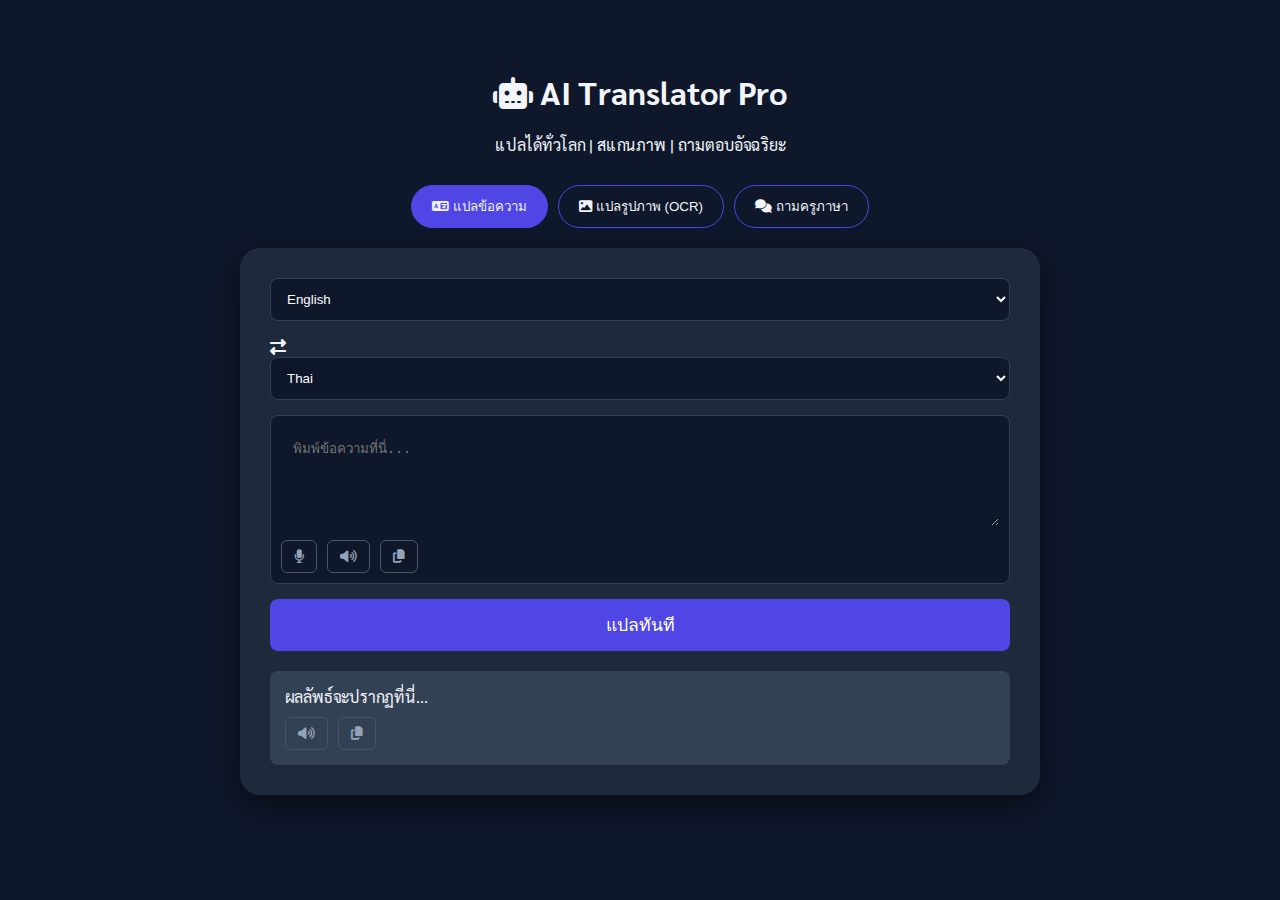
<file: index.html>
<!DOCTYPE html>
<html lang="th">
<head>
    <meta charset="UTF-8">
    <meta name="viewport" content="width=device-width, initial-scale=1.0">
    <title>AI Translator Pro</title>
    <link rel="icon" href="data:;base64,iVBORw0KGgo=">
    <link rel="stylesheet" href="/static/style.css">
    <link rel="stylesheet" href="https://cdnjs.cloudflare.com/ajax/libs/font-awesome/6.4.0/css/all.min.css">
</head>
<body>
    <div class="container">
        <header>
            <h1><i class="fas fa-robot"></i> AI Translator Pro</h1>
            <p>แปลได้ทั่วโลก | สแกนภาพ | ถามตอบอัจฉริยะ</p>
        </header>

        <div class="tabs">
            <button class="tab-btn active" onclick="openTab('translate-tab')">
                <i class="fas fa-language"></i> แปลข้อความ
            </button>
            <button class="tab-btn" onclick="openTab('ocr-tab')">
                <i class="fas fa-image"></i> แปลรูปภาพ (OCR)
            </button>
            <button class="tab-btn" onclick="openTab('chat-tab')">
                <i class="fas fa-comments"></i> ถามครูภาษา
            </button>
        </div>

        <div class="content-box">

            <!-- ===================== -->
            <!-- Text Translation Tab -->
            <!-- ===================== -->
            <div id="translate-tab" class="tab-content active">
                <div class="controls">
                    <select id="src-lang"></select>
                    <i class="fas fa-exchange-alt arrow-icon" onclick="swapLanguages()"></i>
                    <select id="tgt-lang"></select>
                </div>

                <div class="text-area-container">
                    <textarea id="input-text" placeholder="พิมพ์ข้อความที่นี่..."></textarea>
                    <div class="tools-bar">
                        <button onclick="startSpeech('input-text')" title="พูดด้วยเสียง">
                            <i class="fas fa-microphone"></i>
                        </button>
                        <button onclick="speakText('input-text', 'src-lang')" title="ฟังเสียงอ่าน">
                            <i class="fas fa-volume-up"></i>
                        </button>
                        <button onclick="copyText('input-text')" title="คัดลอก">
                            <i class="fas fa-copy"></i>
                        </button>
                    </div>
                </div>

                <button class="action-btn" onclick="translateText()">แปลทันที</button>

                <div class="result-area">
                    <div id="output-text">ผลลัพธ์จะปรากฏที่นี่...</div>
                    <div class="tools-bar" style="margin-top: 10px;">
                        <button onclick="speakText('output-text', 'tgt-lang')" title="ฟังคำแปล">
                            <i class="fas fa-volume-up"></i>
                        </button>
                        <button onclick="copyText('output-text')" title="คัดลอก">
                            <i class="fas fa-copy"></i>
                        </button>
                    </div>
                </div>
            </div>

            <!-- ================= -->
            <!-- OCR Translation -->
            <!-- ================= -->
            <div id="ocr-tab" class="tab-content" style="display:none;">

                <div class="upload-area" onclick="document.getElementById('image-input').click()">
                    <i class="fas fa-cloud-upload-alt"></i>
                    <p>คลิกเพื่ออัปโหลดรูปภาพ</p>
                    <input
                        type="file"
                        id="image-input"
                        hidden
                        accept="image/*"
                        onchange="previewImage()"
                    >
                </div>

                <img id="image-preview" class="hidden" alt="Preview">

                <div class="controls" style="margin-top: 15px;">

                    <!-- [ADD] OCR Source Language -->
                    <!-- เพิ่มเพื่อให้ผู้ใช้เลือก “ภาษาของข้อความในภาพ” -->
                    <label>ภาษาต้นฉบับ:</label>
                    <select id="ocr-src-lang"></select>

                    <!-- [UNCHANGED] OCR Target Language -->
                    <!-- ยังคงเป็น Target Language ตาม requirement -->
                    <label>แปลเป็น:</label>
                    <select id="ocr-tgt-lang"></select>

                </div>

                <button class="action-btn" onclick="translateImage()">สแกนและแปล</button>

                <div class="ocr-result-grid">
                    <div class="box">
                        <h4>ข้อความในรูป:</h4>
                        <p id="ocr-extracted">-</p>
                    </div>
                    <div class="box">
                        <h4>คำแปล:</h4>
                        <p id="ocr-translated">-</p>
                    </div>
                </div>
            </div>

            <!-- ============ -->
            <!-- Chatbot Tab -->
            <!-- ============ -->
            <div id="chat-tab" class="tab-content" style="display:none;">
                <div class="chat-box" id="chat-history">
                    <div class="msg bot">
                        สวัสดีครับ! สงสัยคำศัพท์ไหนถามผมได้เลยครับ
                    </div>
                </div>

                <div class="chat-input-area">
                    <input
                        type="text"
                        id="chat-input"
                        placeholder="เช่น 'Water' แปลว่าอะไร?"
                    >
                    <button onclick="sendChat()">
                        <i class="fas fa-paper-plane"></i>
                    </button>
                </div>
            </div>

        </div>
    </div>

    <script src="/static/app.js"></script>
</body>
</html>
</file>
<file: static/style.css>
@import url('https://fonts.googleapis.com/css2?family=Sarabun:wght@300;400;600&display=swap');

:root {
    --primary: #4f46e5;
    --bg: #0f172a;
    --card: #1e293b;
    --text: #f1f5f9;
}

body {
    background-color: var(--bg);
    color: var(--text);
    font-family: 'Sarabun', sans-serif;
    margin: 0;
    display: flex;
    justify-content: center;
    min-height: 100vh;
}

.container {
    width: 90%;
    max-width: 800px;
    margin-top: 50px;
}

header {
    text-align: center;
    margin-bottom: 30px;
}

/* ===================== */
/* Tabs */
/* ===================== */
.tabs {
    display: flex;
    gap: 10px;
    margin-bottom: 20px;
    justify-content: center;
}

.tab-btn {
    background: transparent;
    border: 1px solid var(--primary);
    color: var(--text);
    padding: 10px 20px;
    border-radius: 30px;
    cursor: pointer;
    transition: 0.3s;
}

.tab-btn.active,
.tab-btn:hover {
    background: var(--primary);
    border-color: var(--primary);
}

/* ===================== */
/* Content Box */
/* ===================== */
.content-box {
    background: var(--card);
    padding: 30px;
    border-radius: 20px;
    box-shadow: 0 10px 30px rgba(0,0,0,0.5);
}

/* ------------------------------------------------ */
/* Base Form Controls */
/* ------------------------------------------------ */
textarea,
input,
select {
    width: 100%;
    padding: 12px;
    border-radius: 8px;
    border: 1px solid #334155;
    background: #0f172a;
    color: white;
    margin-bottom: 15px;
    box-sizing: border-box;
}

/* ===================== */
/* Action Button */
/* ===================== */
.action-btn {
    width: 100%;
    padding: 12px;
    background: var(--primary);
    color: white;
    border: none;
    border-radius: 8px;
    font-size: 1.1rem;
    cursor: pointer;
}

.action-btn:hover {
    opacity: 0.9;
}

/* ===================== */
/* Result Area */
/* ===================== */
.result-area {
    margin-top: 20px;
    padding: 15px;
    background: #334155;
    border-radius: 8px;
    min-height: 50px;
}

/* ===================== */
/* Upload Area */
/* ===================== */
.upload-area {
    border: 2px dashed #475569;
    padding: 30px;
    text-align: center;
    border-radius: 10px;
    cursor: pointer;
    margin-bottom: 20px;
}

.upload-area:hover {
    border-color: var(--primary);
}

#image-preview {
    max-width: 100%;
    max-height: 300px;
    display: block;
    margin: 0 auto 20px;
    border-radius: 10px;
}

.hidden {
    display: none;
}

/* ================================================= */
/* OCR UX IMPROVEMENT (ADD) */
/* ================================================= */
/* [ADD] แยก Source / Target Language ชัดเจน */
.ocr-lang-row {
    display: grid;
    grid-template-columns: 1fr 1fr;
    gap: 20px;
    margin-bottom: 20px;
}

/* [ADD] กล่องแต่ละภาษา */
.ocr-lang-box {
    display: flex;
    flex-direction: column;
}

/* [ADD] เน้น label ให้ชัด */
.ocr-lang-box label {
    font-weight: 600;
    margin-bottom: 6px;
}

/* [ADD] ข้อความอธิบายเล็ก */
.hint-text {
    font-size: 12px;
    color: #94a3b8;
    margin-top: -8px;
}

/* [ADD] รองรับมือถือ */
@media (max-width: 600px) {
    .ocr-lang-row {
        grid-template-columns: 1fr;
    }
}

/* ================================================= */
/* Chat Styling */
/* ================================================= */
.chat-box {
    height: 400px;
    overflow-y: auto;
    border: 1px solid #334155;
    padding: 20px;
    border-radius: 12px;
    margin-bottom: 20px;
    background-color: #0b1120;
}

.msg {
    padding: 12px 18px;
    border-radius: 18px;
    margin-bottom: 12px;
    max-width: 80%;
    line-height: 1.6;
    word-wrap: break-word;
    font-size: 15px;
    position: relative;
    box-shadow: 0 2px 5px rgba(0,0,0,0.2);
}

.msg.bot {
    background: #334155;
    color: #e2e8f0;
    border-bottom-left-radius: 4px;
    align-self: flex-start;
}

.msg.bot b {
    color: #fbbf24;
    font-weight: 600;
}

.msg.user {
    background: var(--primary);
    color: white;
    margin-left: auto;
    border-bottom-right-radius: 4px;
    text-align: left;
}

/* ===================== */
/* Chat Input */
/* ===================== */
.chat-input-area {
    display: flex;
    gap: 10px;
}

.chat-input-area button {
    width: auto;
    padding: 0 20px;
}

/* ===================== */
/* Tools Bar */
/* ===================== */
.tools-bar {
    display: flex;
    gap: 10px;
    margin-top: 10px;
}

.tools-bar button {
    background: transparent;
    border: 1px solid #475569;
    color: #94a3b8;
    padding: 8px 12px;
    border-radius: 6px;
    cursor: pointer;
    transition: 0.2s;
}

.tools-bar button:hover {
    color: var(--primary);
    border-color: var(--primary);
    background: rgba(79, 70, 229, 0.1);
}

/* ===================== */
/* Text Area Container */
/* ===================== */
.text-area-container {
    background: #0f172a;
    border: 1px solid #334155;
    border-radius: 8px;
    padding: 10px;
    margin-bottom: 15px;
}

/* [UNCHANGED] textarea ด้านใน */
.text-area-container textarea {
    border: none;
    margin-bottom: 0;
    resize: vertical;
    min-height: 100px;
}

/* ===================== */
/* Arrow Icon */
/* ===================== */
.arrow-icon {
    cursor: pointer;
    transition: 0.3s;
}

.arrow-icon:hover {
    color: var(--primary);
    transform: rotate(180deg);
}

/* ================================================= */
/* REMOVED / UNUSED (COMMENTED BY DESIGN) */
/* ================================================= */
/*
เดิมไม่มี class สำหรับแยก OCR source/target
จึงไม่ลบอะไรออกเพื่อป้องกัน side-effect
ทุกอย่างที่เพิ่มเป็น additive-only
*/
</file>
